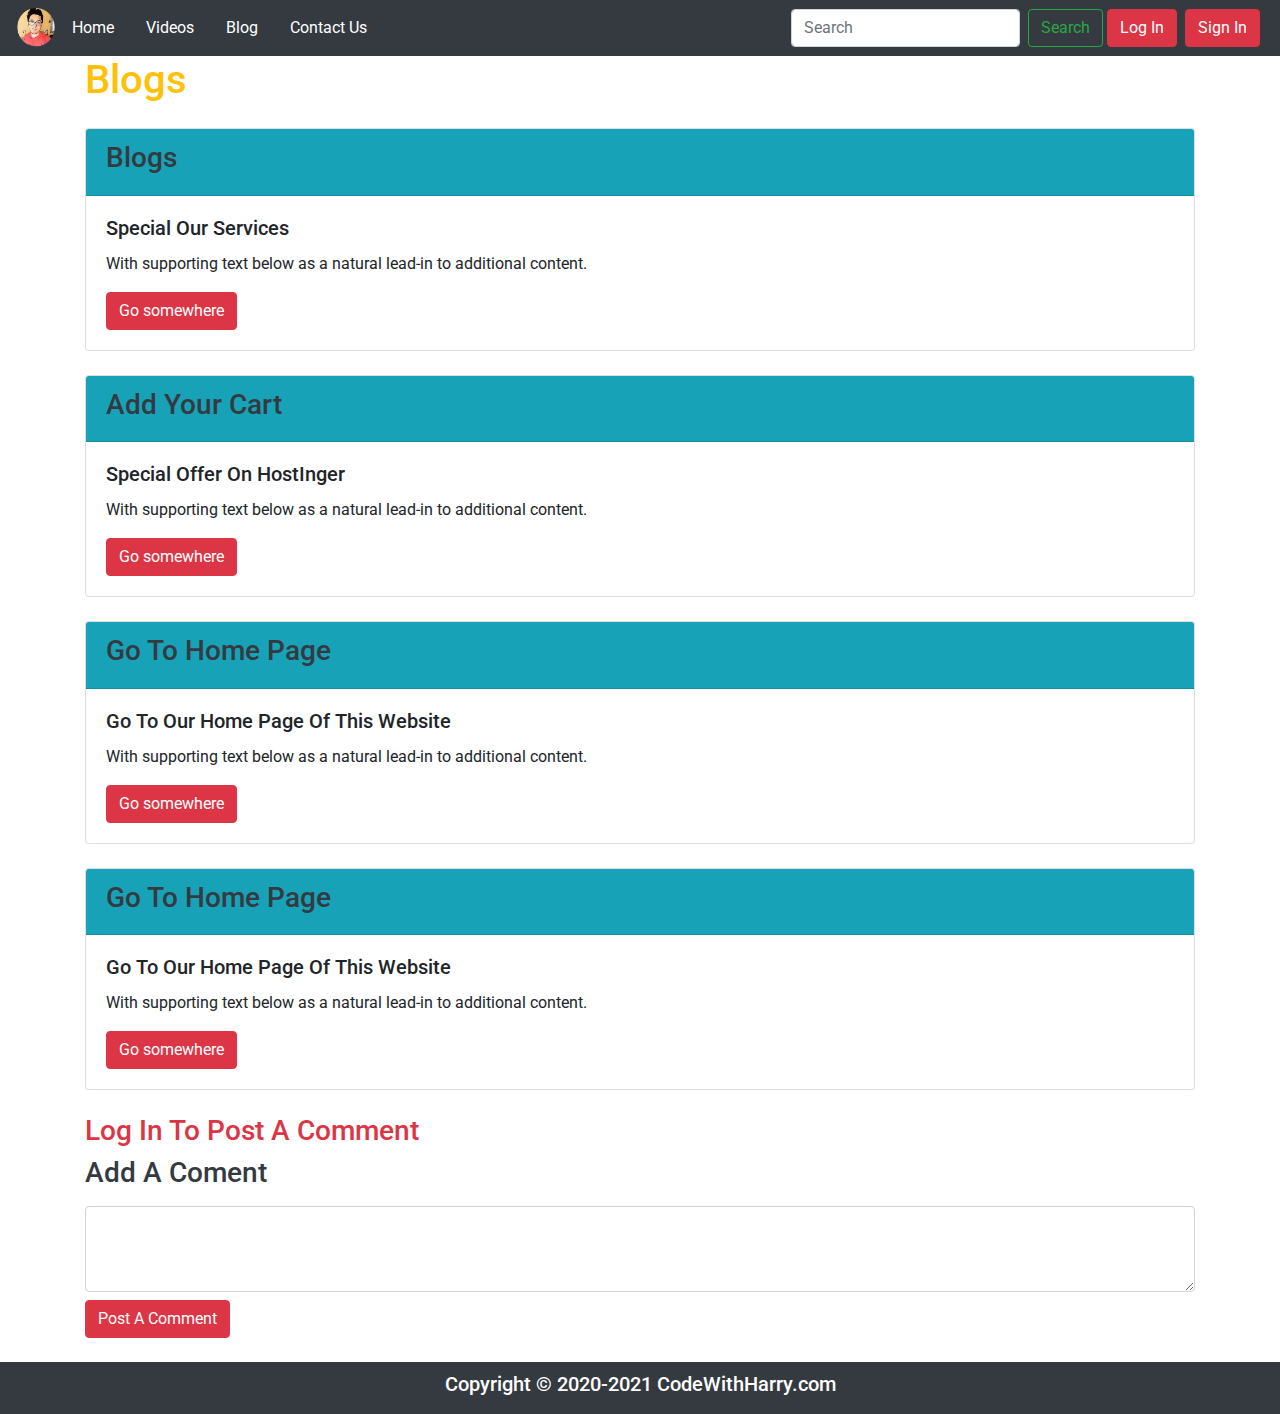
<file: blog.html>
<!doctype html>
<html lang="en">
  <head>
    <!-- Required meta tags -->
    <meta charset="utf-8">
    <meta name="viewport" content="width=device-width, initial-scale=1, shrink-to-fit=no">

    <!-- Bootstrap CSS -->
    <link rel="stylesheet" href="https://maxcdn.bootstrapcdn.com/bootstrap/4.0.0/css/bootstrap.min.css" integrity="sha384-Gn5384xqQ1aoWXA+058RXPxPg6fy4IWvTNh0E263XmFcJlSAwiGgFAW/dAiS6JXm" crossorigin="anonymous">

    <title>CodeWithHarry-WebsiteClone2021</title>
    <link rel="stylesheet" href="style.css">
  </head>
  <body>
    <nav class="navbar navbar-expand-lg navbar-dark bg-dark">
        <div class="img">
        <img src="harry.png"  class="img-fluid" alt="">
    </div>
        <button class="navbar-toggler" type="button" data-toggle="collapse" data-target="#navbarSupportedContent" aria-controls="navbarSupportedContent" aria-expanded="false" aria-label="Toggle navigation">
          <span class="navbar-toggler-icon"></span>
        </button>
      
        <div class="collapse navbar-collapse" id="navbarSupportedContent">
          <ul class="navbar-nav mr-auto">
            <li class="nav-item active mx-2">
              <a class="nav-link" href="home.html">Home <span class="sr-only">(current)</span></a>
            </li>
            <li class="nav-item mx-2">
              <a class="nav-link active" href="index.html">Videos</a>
            </li>

            <li class="nav-item mx-2">
                <a class="nav-link active" href="blog.html">Blog</a>
              </li>
           
            <li class="nav-item mx-2">
              <a class="nav-link active" href="contact.html">Contact Us</a>
            </li>
          </ul>
          <form class="form-inline my-2 my-lg-0">
            <input class="form-control mr-sm-2" type="search" placeholder="Search" aria-label="Search">
            <button class="btn btn-outline-success my-2 my-sm-0" type="submit">Search</button>
            <button class="btn btn-danger mx-1">Log In</button>
            <button class="btn btn-danger mx-1">Sign In</button>
          </form>
        </div>
      </nav>

      <div class="container">
        <h1 class="text-warning">Blogs</h1>
        <div class="card my-4 b-border">
          <div class="card-header bg-info">
            <h3 class="text-dark">Blogs
            </h3>   
          </div>
          <div class="card-body">
            <h5 class="card-title">Special Our Services</h5>
            <p class="card-text">With supporting text below as a natural lead-in to additional content.</p>
            <a href="#" class="btn btn-danger">Go somewhere</a>
          </div>
        </div>
      
        <div class="card my-4 b-border">
          <div class="card-header bg-info">
           <h3 class="text-dark">Add Your Cart</h3>
          </div>
          <div class="card-body">
            <h5 class="card-title">Special Offer On HostInger</h5>
            <p class="card-text">With supporting text below as a natural lead-in to additional content.</p>
            <a href="#" class="btn btn-danger">Go somewhere</a>
          </div>
        </div>
      
        <div class="card my-4 b-border">
          <div class="card-header bg-info">
            <h3 class="text-dark">Go To Home Page</h3>
          </div>
          <div class="card-body">
            <h5 class="card-title">Go To Our Home Page Of This Website</h5>
            <p class="card-text">With supporting text below as a natural lead-in to additional content.</p>
            <a href="#" class="btn btn-danger">Go somewhere</a>
          </div>
        </div>


        <div class="card my-4 b-border">
          <div class="card-header bg-info">
            <h3 class="text-dark">Go To Home Page</h3>
          </div>
          <div class="card-body">
            <h5 class="card-title">Go To Our Home Page Of This Website</h5>
            <p class="card-text">With supporting text below as a natural lead-in to additional content.</p>
            <a href="#" class="btn btn-danger">Go somewhere</a>
          </div>
        </div>
      
        <h3 class="text-danger">Log In To Post A Comment</h3>
      
        <div class="mb-3">
          <label for="exampleFormControlTextarea1" class="form-label"><h3 class="text-dark">Add A Coment</h3></label>
          <textarea class="form-control" id="exampleFormControlTextarea1" rows="3"></textarea>
          <button class="btn btn-danger my-2">Post A Comment</button>
         </div>
      </div>
      <div class="container-fluid text-center bg-dark footer">
        <h5 class="text-white p-10">Copyright © 2020-2021 CodeWithHarry.com</h5>
      </div>
      <!-- Optional JavaScript -->
    <!-- jQuery first, then Popper.js, then Bootstrap JS -->
    <script src="https://code.jquery.com/jquery-3.2.1.slim.min.js" integrity="sha384-KJ3o2DKtIkvYIK3UENzmM7KCkRr/rE9/Qpg6aAZGJwFDMVNA/GpGFF93hXpG5KkN" crossorigin="anonymous"></script>
    <script src="https://cdnjs.cloudflare.com/ajax/libs/popper.js/1.12.9/umd/popper.min.js" integrity="sha384-ApNbgh9B+Y1QKtv3Rn7W3mgPxhU9K/ScQsAP7hUibX39j7fakFPskvXusvfa0b4Q" crossorigin="anonymous"></script>
    <script src="https://maxcdn.bootstrapcdn.com/bootstrap/4.0.0/js/bootstrap.min.js" integrity="sha384-JZR6Spejh4U02d8jOt6vLEHfe/JQGiRRSQQxSfFWpi1MquVdAyjUar5+76PVCmYl" crossorigin="anonymous"></script>
  </body>
</html>
</file>
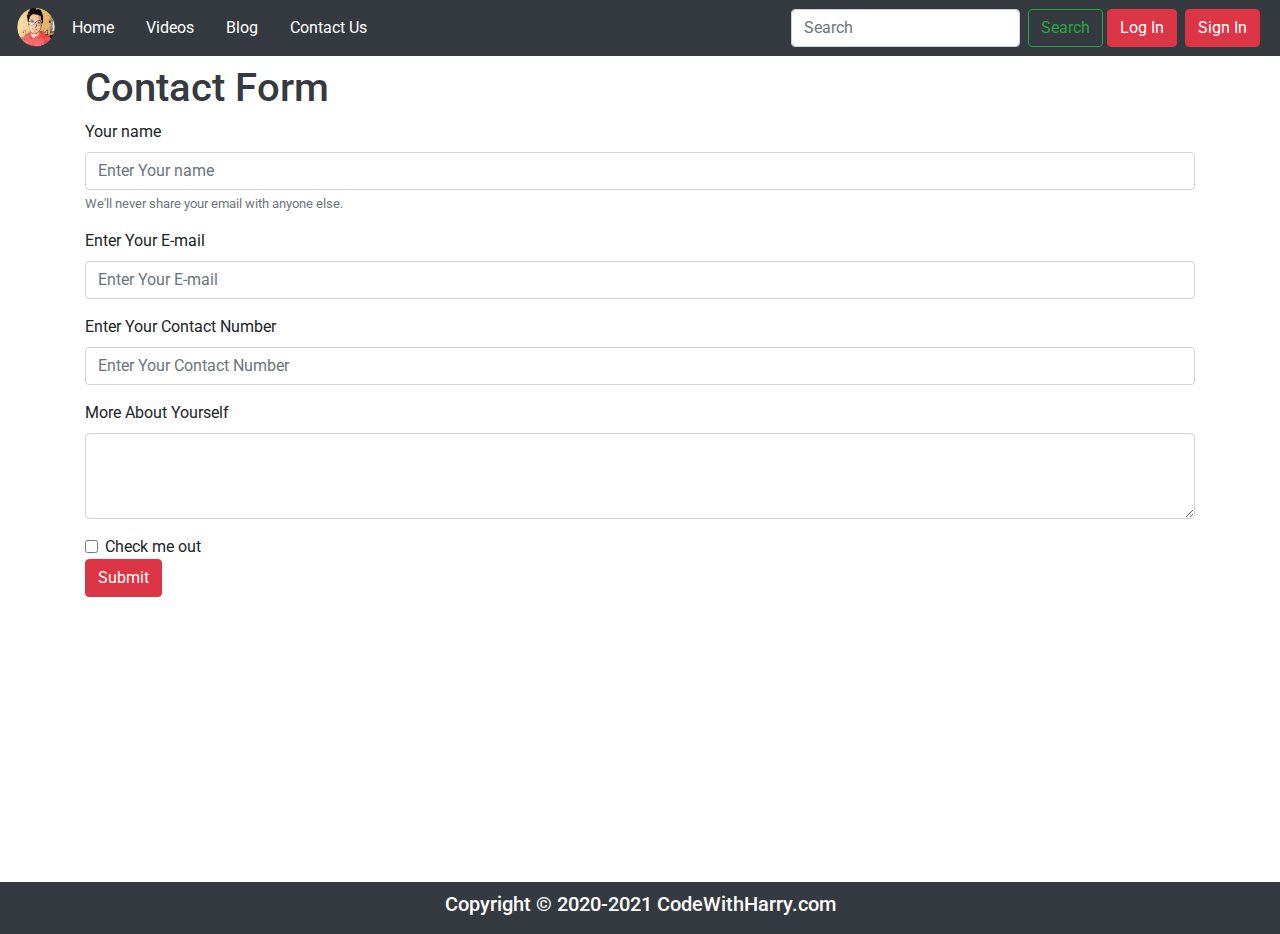
<file: contact.html>
<!doctype html>
<html lang="en">
  <head>
    <!-- Required meta tags -->
    <meta charset="utf-8">
    <meta name="viewport" content="width=device-width, initial-scale=1, shrink-to-fit=no">

    <!-- Bootstrap CSS -->
    <link rel="stylesheet" href="https://maxcdn.bootstrapcdn.com/bootstrap/4.0.0/css/bootstrap.min.css" integrity="sha384-Gn5384xqQ1aoWXA+058RXPxPg6fy4IWvTNh0E263XmFcJlSAwiGgFAW/dAiS6JXm" crossorigin="anonymous">

    <title>CodeWithHarry-WebsiteClone2021</title>
    <link rel="stylesheet" href="style.css">
    <style>
      .h-contact{
        height: 90vh;
    }
    </style>
  </head>
  <body>
    <nav class="navbar navbar-expand-lg navbar-dark bg-dark">
        <div class="img">
        <img src="harry.png"  class="img-fluid" alt="">
    </div>
        <button class="navbar-toggler" type="button" data-toggle="collapse" data-target="#navbarSupportedContent" aria-controls="navbarSupportedContent" aria-expanded="false" aria-label="Toggle navigation">
          <span class="navbar-toggler-icon"></span>
        </button>
      
        <div class="collapse navbar-collapse" id="navbarSupportedContent">
          <ul class="navbar-nav mr-auto">
            <li class="nav-item active mx-2">
              <a class="nav-link" href="home.html">Home <span class="sr-only">(current)</span></a>
            </li>
            <li class="nav-item mx-2">
              <a class="nav-link active" href="index.html">Videos</a>
            </li>

            <li class="nav-item mx-2">
                <a class="nav-link active" href="blog.html">Blog</a>
              </li>
           
            <li class="nav-item mx-2">
              <a class="nav-link active" href="contact.html">Contact Us</a>
            </li>
          </ul>
          <form class="form-inline my-2 my-lg-0">
            <input class="form-control mr-sm-2" type="search" placeholder="Search" aria-label="Search">
            <button class="btn btn-outline-success my-2 my-sm-0" type="submit">Search</button>
            <button class="btn btn-danger mx-1">Log In</button>
            <button class="btn btn-danger mx-1">Sign In</button>
          </form>
        </div>
      </nav>

    <div class="container my-2 h-contact">
      <form>
        <h1 class="text-dark">Contact Form</h1>
        <div class="form-group">
          <label for="exampleInputEmail1">Your name</label>
          <input type="email" class="form-control" id="exampleInputName" aria-describedby="emailHelp" placeholder="Enter Your name">
          <small id="emailHelp" class="form-text text-muted">We'll never share your email with anyone else.</small>
        </div>
        <div class="form-group">
          <label for="exampleInputPassword1">Enter Your E-mail</label>
          <input type="password" class="form-control" id="exampleInputEmail" placeholder="Enter Your E-mail">
        </div>

        <div class="form-group">
          <label for="exampleInputPassword1">Enter Your Contact Number</label>
          <input type="password" class="form-control" id="exampleInputNum" placeholder="Enter Your Contact Number">
        </div>

        <div class="form-group">
          <label for="exampleFormControlTextarea1">More About Yourself</label>
          <textarea class="form-control" id="exampleFormControlTextarea1" rows="3"></textarea>
        </div>
        <div class="form-check">
          <input type="checkbox" class="form-check-input" id="exampleCheck1">
          <label class="form-check-label" for="exampleCheck1">Check me out</label>
        </div>
        <button type="submit" class="btn btn-danger">Submit</button>
      </form>
    </div>

    <div class="container-fluid text-center bg-dark footer">
      <h5 class="text-white p-10">Copyright © 2020-2021 CodeWithHarry.com</h5>
    </div>
    <!-- Optional JavaScript -->
    <!-- jQuery first, then Popper.js, then Bootstrap JS -->
    <script src="https://code.jquery.com/jquery-3.2.1.slim.min.js" integrity="sha384-KJ3o2DKtIkvYIK3UENzmM7KCkRr/rE9/Qpg6aAZGJwFDMVNA/GpGFF93hXpG5KkN" crossorigin="anonymous"></script>
    <script src="https://cdnjs.cloudflare.com/ajax/libs/popper.js/1.12.9/umd/popper.min.js" integrity="sha384-ApNbgh9B+Y1QKtv3Rn7W3mgPxhU9K/ScQsAP7hUibX39j7fakFPskvXusvfa0b4Q" crossorigin="anonymous"></script>
    <script src="https://maxcdn.bootstrapcdn.com/bootstrap/4.0.0/js/bootstrap.min.js" integrity="sha384-JZR6Spejh4U02d8jOt6vLEHfe/JQGiRRSQQxSfFWpi1MquVdAyjUar5+76PVCmYl" crossorigin="anonymous"></script>
  </body>
</html>
</file>
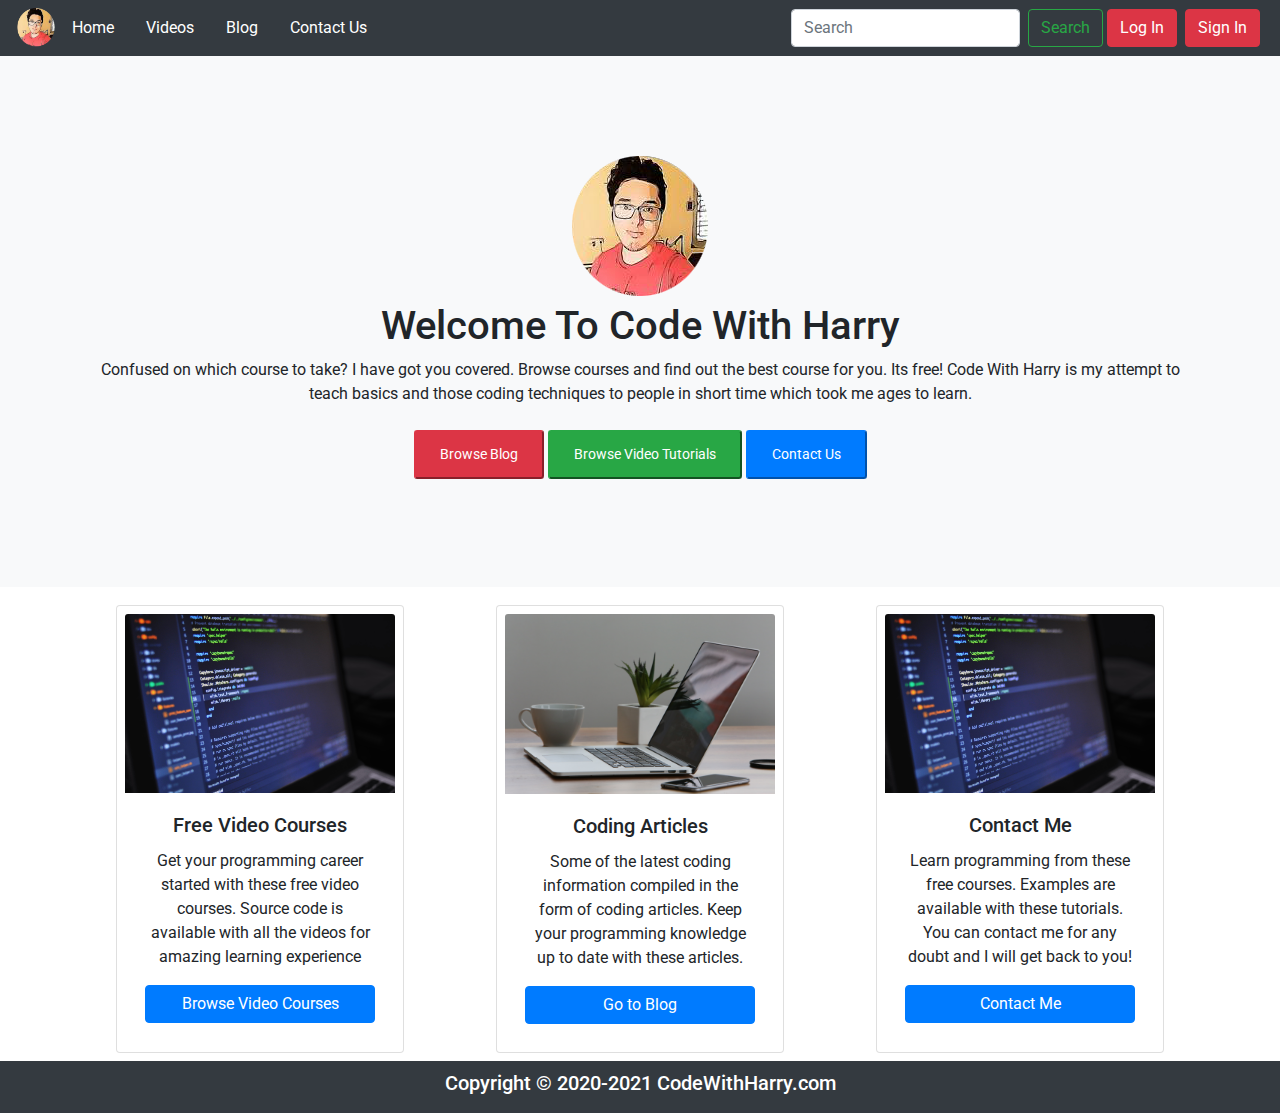
<file: home.html>
<!doctype html>
<html lang="en">
  <head>
    <!-- Required meta tags -->
    <meta charset="utf-8">
    <meta name="viewport" content="width=device-width, initial-scale=1, shrink-to-fit=no">

    <!-- Bootstrap CSS -->
    <link rel="stylesheet" href="https://maxcdn.bootstrapcdn.com/bootstrap/4.0.0/css/bootstrap.min.css" integrity="sha384-Gn5384xqQ1aoWXA+058RXPxPg6fy4IWvTNh0E263XmFcJlSAwiGgFAW/dAiS6JXm" crossorigin="anonymous">

    <title>CodeWithHarry-Website Clone2-2021</title>
    <link rel="stylesheet" href="style.css">
    <link rel="stylesheet" href="home.css">
  </head>
  <body>
    <nav class="navbar navbar-expand-lg navbar-dark bg-dark">
        <div class="img">
        <img src="harry.png"  class="img-fluid" alt="">
    </div>
        <button class="navbar-toggler" type="button" data-toggle="collapse" data-target="#navbarSupportedContent" aria-controls="navbarSupportedContent" aria-expanded="false" aria-label="Toggle navigation">
          <span class="navbar-toggler-icon"></span>
        </button>
      
        <div class="collapse navbar-collapse" id="navbarSupportedContent">
          <ul class="navbar-nav mr-auto">
            <li class="nav-item active mx-2">
              <a class="nav-link" href="home.html">Home <span class="sr-only">(current)</span></a>
            </li>
            <li class="nav-item mx-2">
              <a class="nav-link active" href="index.html">Videos</a>
            </li>

            <li class="nav-item mx-2">
                <a class="nav-link active" href="blog.html">Blog</a>
              </li>
           
            <li class="nav-item mx-2">
              <a class="nav-link active" href="contact.html">Contact Us</a>
            </li>
          </ul>
          <form class="form-inline my-2 my-lg-0">
            <input class="form-control mr-sm-2" type="search" placeholder="Search" aria-label="Search">
            <button class="btn btn-outline-success my-2 my-sm-0" type="submit">Search</button>
            <button class="btn btn-danger mx-1">Log In</button>
            <button class="btn btn-danger mx-1">Sign In</button>
          </form>
        </div>
      </nav>



      <div class="container-fluid bg-light m-auto H-auto">
        
              <div class="img1 container text-center g-col">
            <img src="harry.png" alt="">
            <h1 class="text-center">Welcome To Code With Harry</h1>
            <p>Confused on which course to take? I have got you covered. Browse courses and find out the best course for you. Its free!
                Code With Harry is my attempt to teach basics and those coding techniques to people in short time which took me ages to learn.</p>
                <button class="btn-sm btn-danger my-2 myBtn"><a class="nav-link active text-white" href="blog.html">Browse Blog</a></button>
                <button class="btn-sm btn-success my-2"><a class="nav-link active text-white" href="index.html">Browse Video Tutorials</a></button>
                <button class="btn-sm btn-primary my-2"><a class="nav-link active text-white" href="contact.html">Contact Us</a></button>
          </div>
      </div>

    <div _ngcontent-serverapp-c44="" class="container c-center"><div _ngcontent-serverapp-c44="" class="row"><div _ngcontent-serverapp-c44="" class="card mx-auto my-2 p-2 align-items-center my-10" style="width: 18rem;"><img _ngcontent-serverapp-c44="" src="l2.png" alt="..." class="padded card-img-top"><div _ngcontent-serverapp-c44="" class="card-body my-10"><h5 _ngcontent-serverapp-c44="" class="card-title text-center">Free Video Courses</h5><p _ngcontent-serverapp-c44="" class="card-text text-center">Get your programming career started with these free video courses. Source code is available with all the videos for amazing learning experience</p><a _ngcontent-serverapp-c44="" routerlink="/videos" class="btn btn-primary d-block" href="/videos">Browse Video Courses</a></div></div><div _ngcontent-serverapp-c44="" class="card mx-auto my-2 p-2 align-items-center" style="width: 18rem;"><img _ngcontent-serverapp-c44="" src="l1.png".jpg" alt="..." class="padded card-img-top"><div _ngcontent-serverapp-c44="" class="card-body"><h5 _ngcontent-serverapp-c44="" class="card-title text-center">Coding Articles</h5><p _ngcontent-serverapp-c44="" class="card-text text-center">Some of the latest coding information compiled in the form of coding articles. Keep your programming knowledge up to date with these articles.</p><a _ngcontent-serverapp-c44="" routerlink="/blog" class="btn btn-primary d-block" href="/blog">Go to Blog</a></div></div><div _ngcontent-serverapp-c44="" class="card mx-auto my-2 p-2 align-items-center" style="width: 18rem;"><img _ngcontent-serverapp-c44="" src="l2.png" alt="..." class="padded card-img-top"><div _ngcontent-serverapp-c44="" class="card-body"><h5 _ngcontent-serverapp-c44="" class="card-title text-center">Contact Me</h5><p _ngcontent-serverapp-c44="" class="card-text text-center">Learn programming from these free courses. Examples are available with these tutorials. You can contact me for any doubt and I will get back to you!</p><a _ngcontent-serverapp-c44="" routerlink="/contact" class="btn btn-primary d-block" href="/contact">Contact Me</a></div></div></div></div>


    <div class="container-fluid text-center bg-dark footer">
        <h5 class="text-white p-10">Copyright © 2020-2021 CodeWithHarry.com</h5>
      </div>
    <!-- Optional JavaScript -->
    <!-- jQuery first, then Popper.js, then Bootstrap JS -->
    <script src="https://code.jquery.com/jquery-3.2.1.slim.min.js" integrity="sha384-KJ3o2DKtIkvYIK3UENzmM7KCkRr/rE9/Qpg6aAZGJwFDMVNA/GpGFF93hXpG5KkN" crossorigin="anonymous"></script>
    <script src="https://cdnjs.cloudflare.com/ajax/libs/popper.js/1.12.9/umd/popper.min.js" integrity="sha384-ApNbgh9B+Y1QKtv3Rn7W3mgPxhU9K/ScQsAP7hUibX39j7fakFPskvXusvfa0b4Q" crossorigin="anonymous"></script>
    <script src="https://maxcdn.bootstrapcdn.com/bootstrap/4.0.0/js/bootstrap.min.js" integrity="sha384-JZR6Spejh4U02d8jOt6vLEHfe/JQGiRRSQQxSfFWpi1MquVdAyjUar5+76PVCmYl" crossorigin="anonymous"></script>
  </body>
</html>
</file>
<file: style.css>
@import url('https://fonts.googleapis.com/css2?family=Roboto&display=swap');
*{
    margin: 0;
    padding: 0;
    box-sizing: border-box;
}
body{
    overflow-y: scroll;
}
.navbar{
    font-family: 'Roboto', sans-serif;
}
.img{
    width: 40px;
}
.video-menu{
    width: 75%;

}
.language-js{
    height: 70vh;
    margin-top: 10px !important;
    overflow-y: scroll;
}
.f-block{
    display: flex;
    flex-direction: row;
}
.video{
    width: 100%;
}
.h-auto{
    height: auto;
}
.video-list{
    width: 25%;
}
.menu-list{
    width: 100%;

    height: 600px;
   
    overflow-y: scroll;
}
.footer{
    padding: 10px !important;
}
#Announce,#Noti,#about{
    height: 100vh;
}
.a-link{
    font-family: 'Roboto', sans-serif;
    font-size: 20px;
    font-weight: bold;
    color: white;
}
.list-item:hover{
      background-color: rgb(221, 216, 216);
/* }
.plus{
    /* display: none; */
    /* position:absolute;
    cursor: pointer;
    left: 50px;
    top: 100px; */
} */
.zero{
    width: 0;
    height: 0;
    margin: 0;
    padding: 0;
}
.add{
    display: block;
    height: 100%;
}

#showVideos{
    display: none;
}
@media only screen and (max-width: 880px){
  
  .menu-list{
      display: none;
  }
  .c-col{
      width: 100vw;
  }
  .video-menu{
      width: 100vw;
  }
  .video-list{
      width: 100vw;
  }
  .video{
      width: 100vw;
  }
  .heading{
      display: flex;
      flex-direction: row;
      margin-left: 4px;
  }
  .f-block{
      display: flex;
      flex-direction: column;
  }
   #showVideos{
       display: block;
       margin-left: 3px;
     
   }
 
  .plus{
      display: block;
      width: 100vw;
  }
}

@media only screen and (max-width: 280px){
  .heading{
      display: flex;
      flex-direction: column;
  }
  .showVideos{
      display:block;
      width: 20px;
      margin: auto;
  }
}
</file>
<file: home.css>
*{
    margin: 0;
    padding: 0;
    box-sizing: border-box;
}
body{
    height: 100vh;
}
.img1 img{
    display: block;
    margin: auto;
}
.H-auto{
    display: flex;
    flex-direction: column;
    justify-content: center;
    align-items: center;
    /* height: 70vh;s */
    padding: 100px 0 100px 0 !important;
    /* height: 90vh; */
}


.c-center{
    /* height: 60vh; */
    /* height: 100vh; */
  /* height:55vh; */
  margin-top: 10px !important;
    /* height: 60vh; */
}

@media only screen and (max-width: 1020px){
    /* .c-center{
        height: 100vh;
    } */
    .g-col{
        display: flex;
        flex-direction: column;
    }
}
</file>
